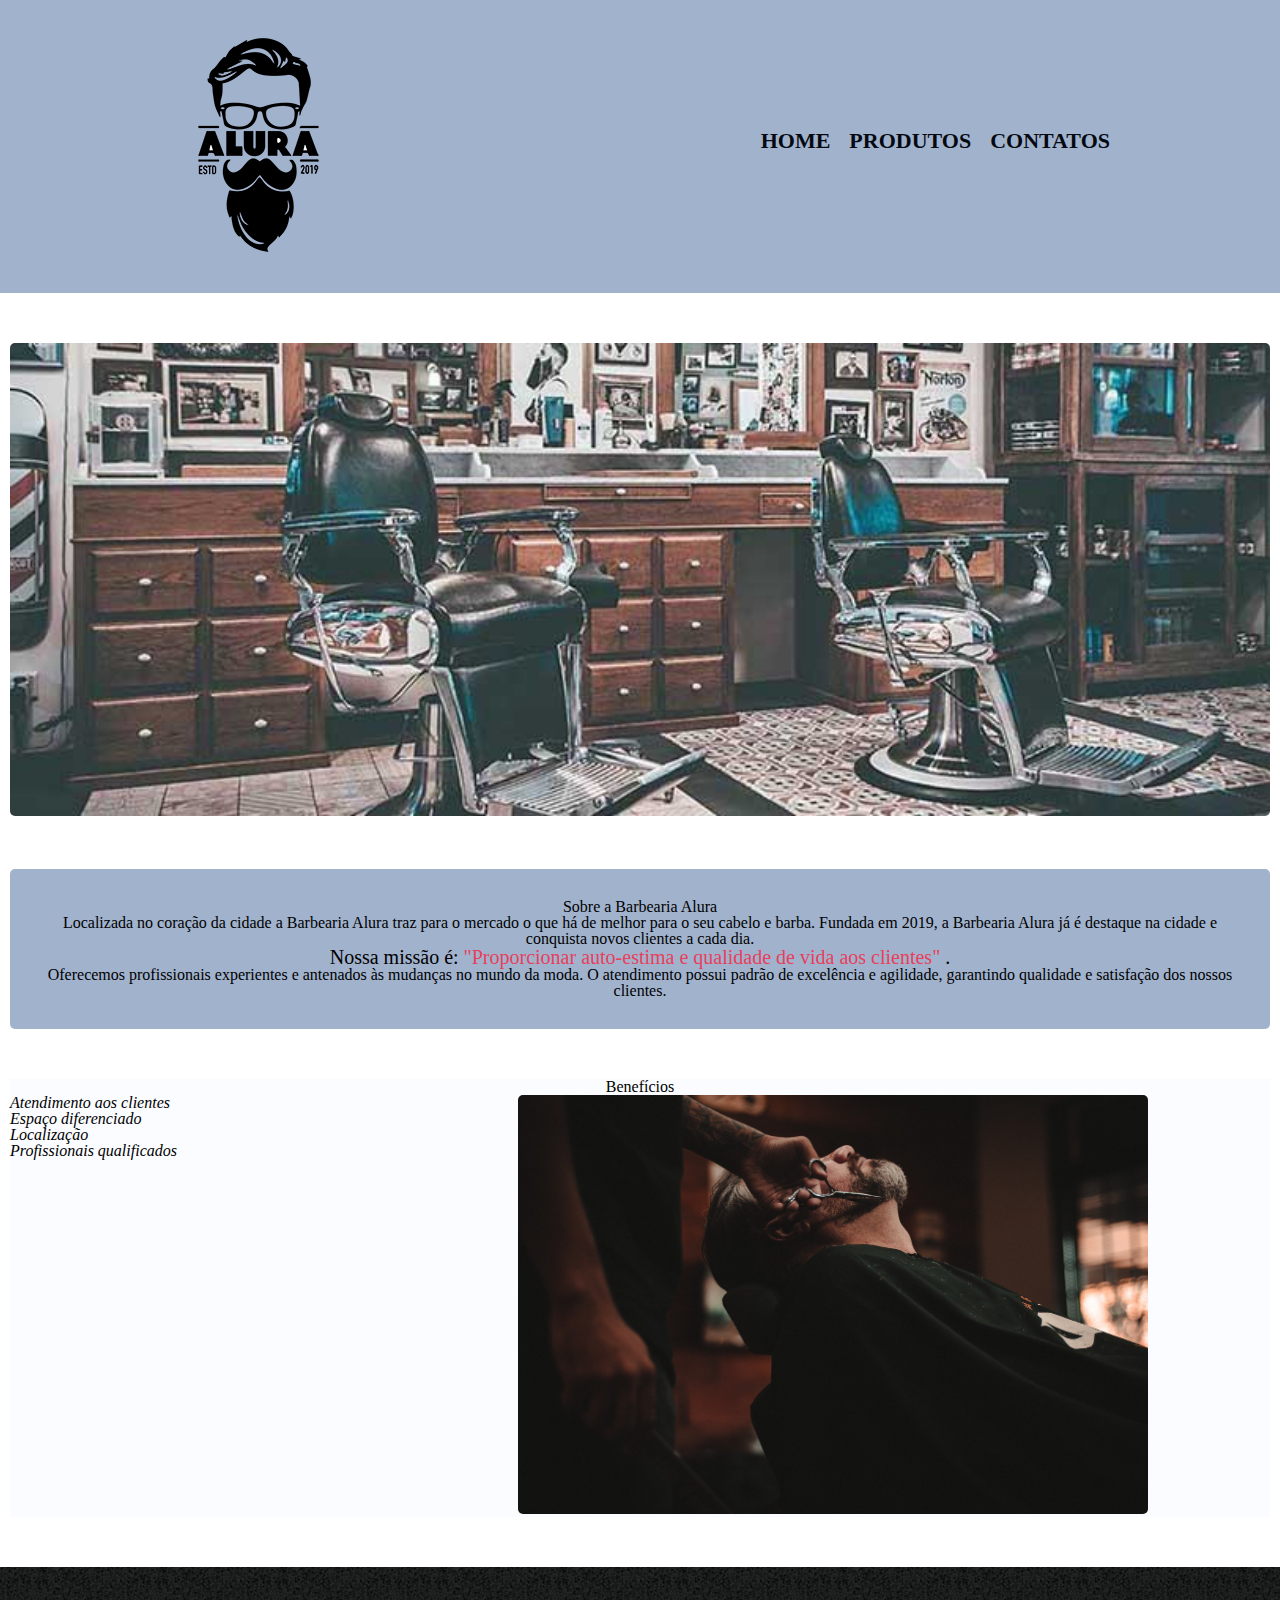
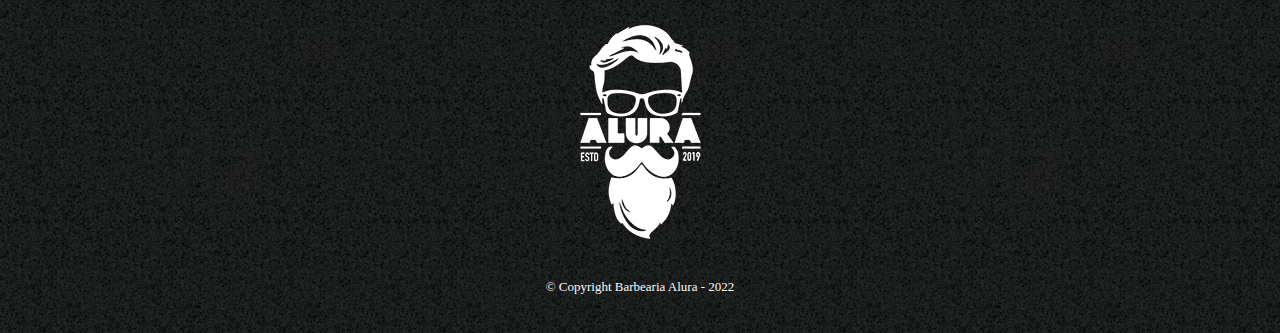
<file: pages/index.html>
<!DOCTYPE html>
<html lang="pt-br">
  <head>
    <meta charset="UTF-8" />
    <meta http-equiv="X-UA-Compatible" content="IE=edge" />
    <meta name="viewport" content="width=device-width, initial-scale=1.0" />
    <title>Barbearia Alura</title>

    <link rel="stylesheet" href="../style/reset.css" />
    <link rel="stylesheet" href="../style/global.css" />
    <link rel="stylesheet" href="../style/style.css" />
  </head>
  <body>
    <header>
      <div class="header">
        <h1><img src="../assets/logo.png" alt="Logo Barbearia" /></h1>

        <nav class="navbar">
          <ul class="pages-navbar">
            <li><a href="index.html">Home</a></li>
            <li><a href="products.html">Produtos</a></li>
            <li><a href="contacts.html">Contatos</a></li>
          </ul>
        </nav>
      </div>
    </header>

    <main>
      <div id="banner">
        <img src="../assets/background.jpg" alt="Barbearia" />
      </div>

      <div class="principal">
        <h2 class="title-center">Sobre a Barbearia Alura</h2>

        <p>
          Localizada no coração da cidade a
          <strong>Barbearia Alura</strong> traz para o mercado o que há de
          melhor para o seu cabelo e barba. Fundada em 2019, a Barbearia Alura
          já é destaque na cidade e conquista novos clientes a cada dia.
        </p>
        <p id="missao">
          <em
            >Nossa missão é:
            <strong
              >"Proporcionar auto-estima e qualidade de vida aos
              clientes"</strong
            >
            .</em
          >
        </p>
        <p>
          Oferecemos profissionais experientes e antenados às mudanças no mundo
          da moda. O atendimento possui padrão de excelência e agilidade,
          garantindo qualidade e satisfação dos nossos clientes.
        </p>
      </div>
      <div class="beneficios">
        <h3 class="title-center">Benefícios</h3>
        <ul class="benefits-list">
          <li class="itens">Atendimento aos clientes</li>
          <li class="itens">Espaço diferenciado</li>
          <li class="itens">Localização</li>
          <li class="itens">Profissionais qualificados</li>
        </ul>

        <img
          src="../assets/beneficios.jpg"
          alt="Benefícios"
          class="imgBenefits"
        />
      </div>
    </main>

    <footer>
      <img src="../assets/logo-branco.png" alt="" />
      <p class="copyright">&copy; Copyright Barbearia Alura - 2022</p>
    </footer>
  </body>
</html>
</file>
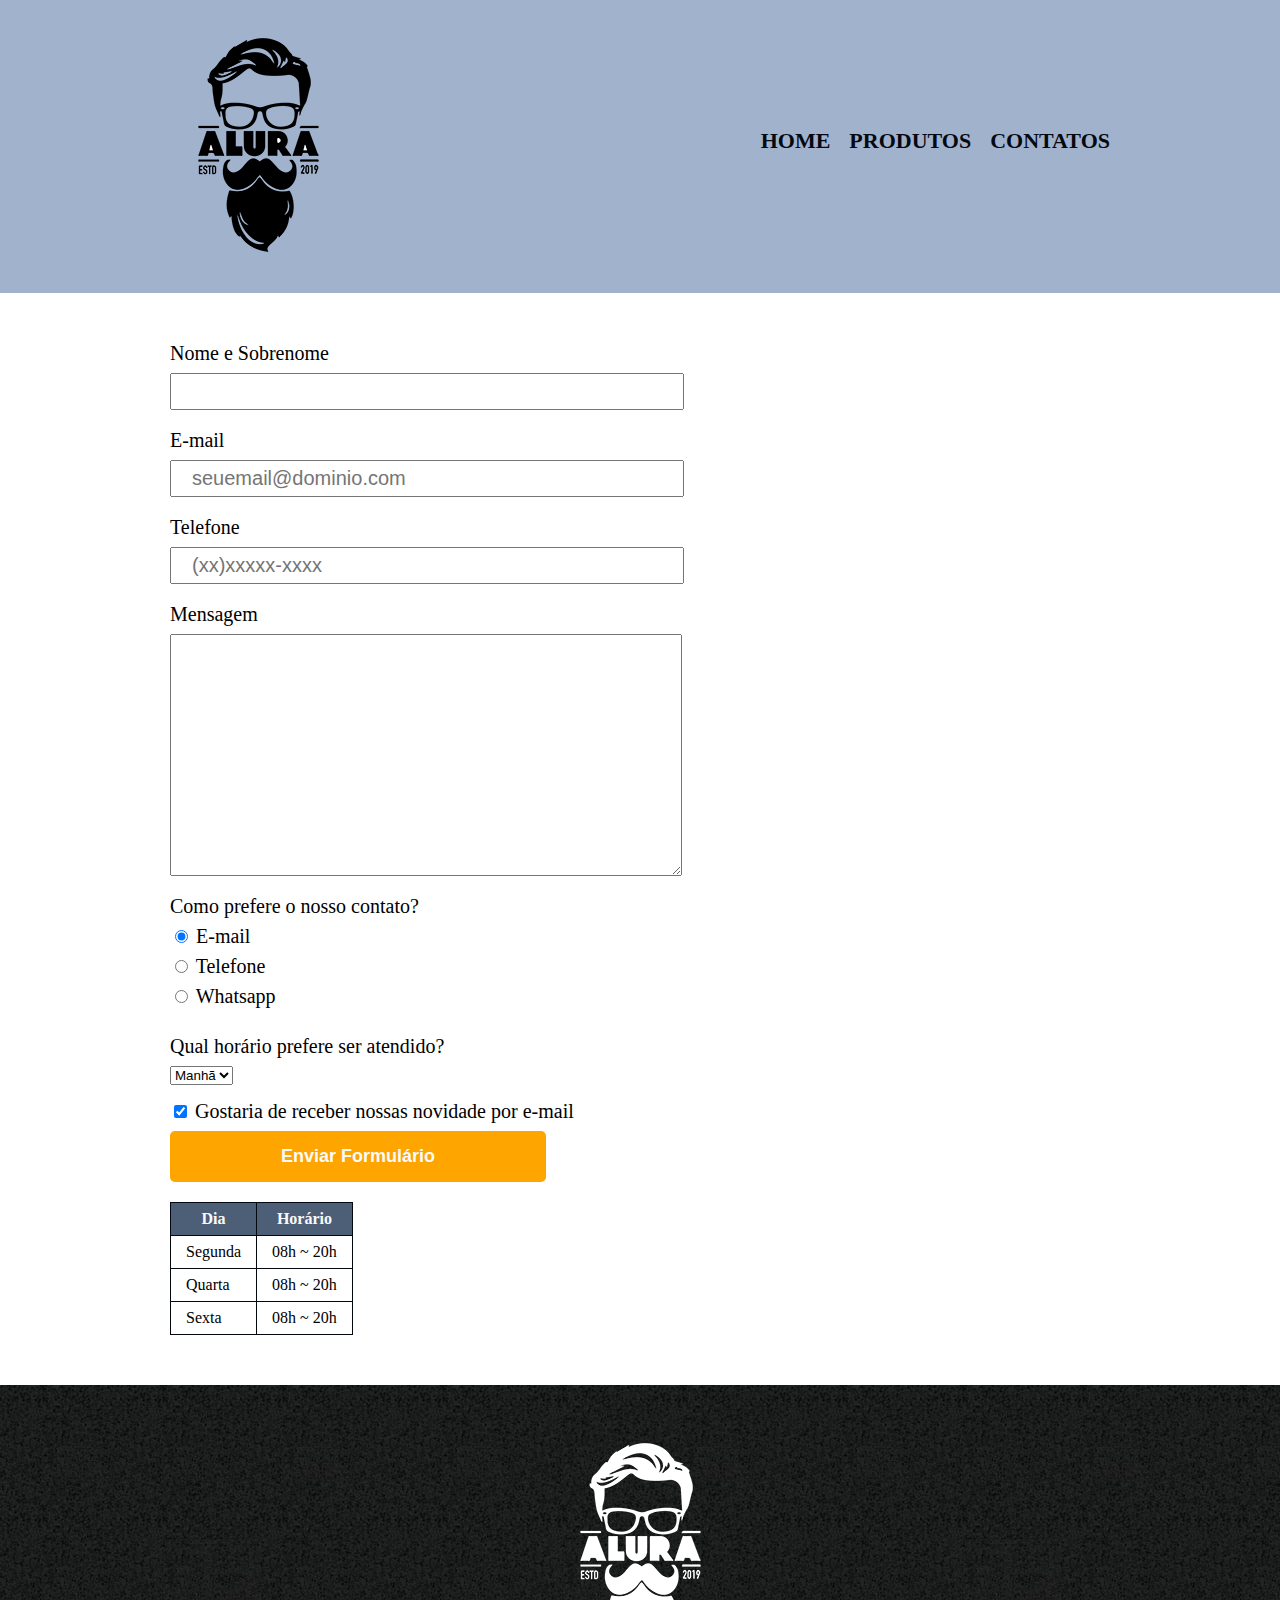
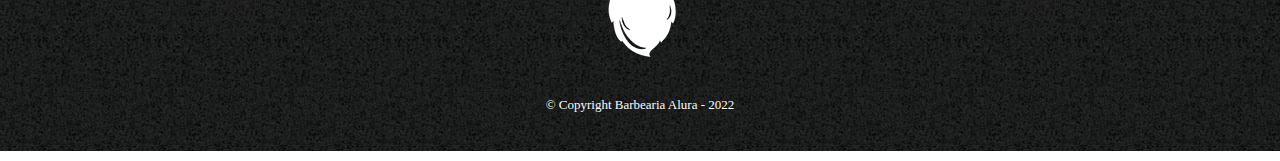
<file: pages/contacts.html>
<!DOCTYPE html>
<html lang="pt-br">
  <head>
    <meta charset="UTF-8" />
    <meta http-equiv="X-UA-Compatible" content="IE=edge" />
    <meta name="viewport" content="width=device-width, initial-scale=1.0" />

    <link rel="stylesheet" href="../style/reset.css" />
    <link rel="stylesheet" href="../style/global.css" />
    <link rel="stylesheet" href="../style/contacts.css" />
    <title>Contatos - Barbearia Alura</title>
  </head>
  <body>
    <header>
      <div class="header">
        <h1><img src="../assets/logo.png" alt="Logo Barbearia" /></h1>

        <nav class="navbar">
          <ul class="pages-navbar">
            <li><a href="index.html">Home</a></li>
            <li><a href="products.html">Produtos</a></li>
            <li><a href="contacts.html">Contatos</a></li>
          </ul>
        </nav>
      </div>
    </header>

    <main>
      <form>
        <label for="fullName">Nome e Sobrenome</label>
        <input
          class="patternImput"
          type="text"
          id="fullName"
          autocomplete="off"
          required
        />

        <label for="mail">E-mail</label>
        <input
          class="patternImput"
          type="email"
          id="mail"
          autocomplete="off"
          placeholder="seuemail@dominio.com"
          required
        />

        <label for="phone">Telefone</label>
        <input
          class="patternImput"
          type="tel"
          id="phone"
          autocomplete="off"
          placeholder="(xx)xxxxx-xxxx"
          required
        />

        <label for="message">Mensagem</label>
        <textarea
          class="patternImput"
          name="mensagem"
          id="message"
          required
          cols="70"
          rows="10"
        ></textarea>

        <fieldset class="radio-contact">
          <legend>Como prefere o nosso contato?</legend>
          <label for="radio-mail"
            ><input
              type="radio"
              value="mail"
              name="contato"
              id="radio-mail"
              checked
            />
            E-mail</label
          >

          <label for="radio-phone">
            <input type="radio" value="phone" name="contato" id="radio-phone" />
            Telefone</label
          >

          <label for="radio-whatsapp"
            ><input
              type="radio"
              value="whatsapp"
              name="contato"
              id="radio-whatsapp"
            />
            Whatsapp</label
          >
        </fieldset>

        <fieldset class="selectTime">
          <legend>Qual horário prefere ser atendido?</legend>
          <select name="" id="">
            <option value="">Manhã</option>
            <option value="">Tarde</option>
            <option value="">Noite</option>
          </select>
        </fieldset>

        <label>
          <input class="checkbox" type="checkbox" checked />
          Gostaria de receber nossas novidade por e-mail
        </label>

        <input class="button" type="submit" value="Enviar Formulário" />
      </form>

      <table class="barberOpen">
        <thead>
          <tr>
            <th>Dia</th>
            <th>Horário</th>
          </tr>
        </thead>

        <tbody>
          <tr>
            <td>Segunda</td>
            <td>08h ~ 20h</td>
          </tr>
          <tr>
            <td>Quarta</td>
            <td>08h ~ 20h</td>
          </tr>
          <tr>
            <td>Sexta</td>
            <td>08h ~ 20h</td>
          </tr>
        </tbody>
      </table>
    </main>

    <footer>
      <img src="../assets/logo-branco.png" alt="Logo Barbearia" />
      <p class="copyright">&copy; Copyright Barbearia Alura - 2022</p>
    </footer>
  </body>
</html>
</file>
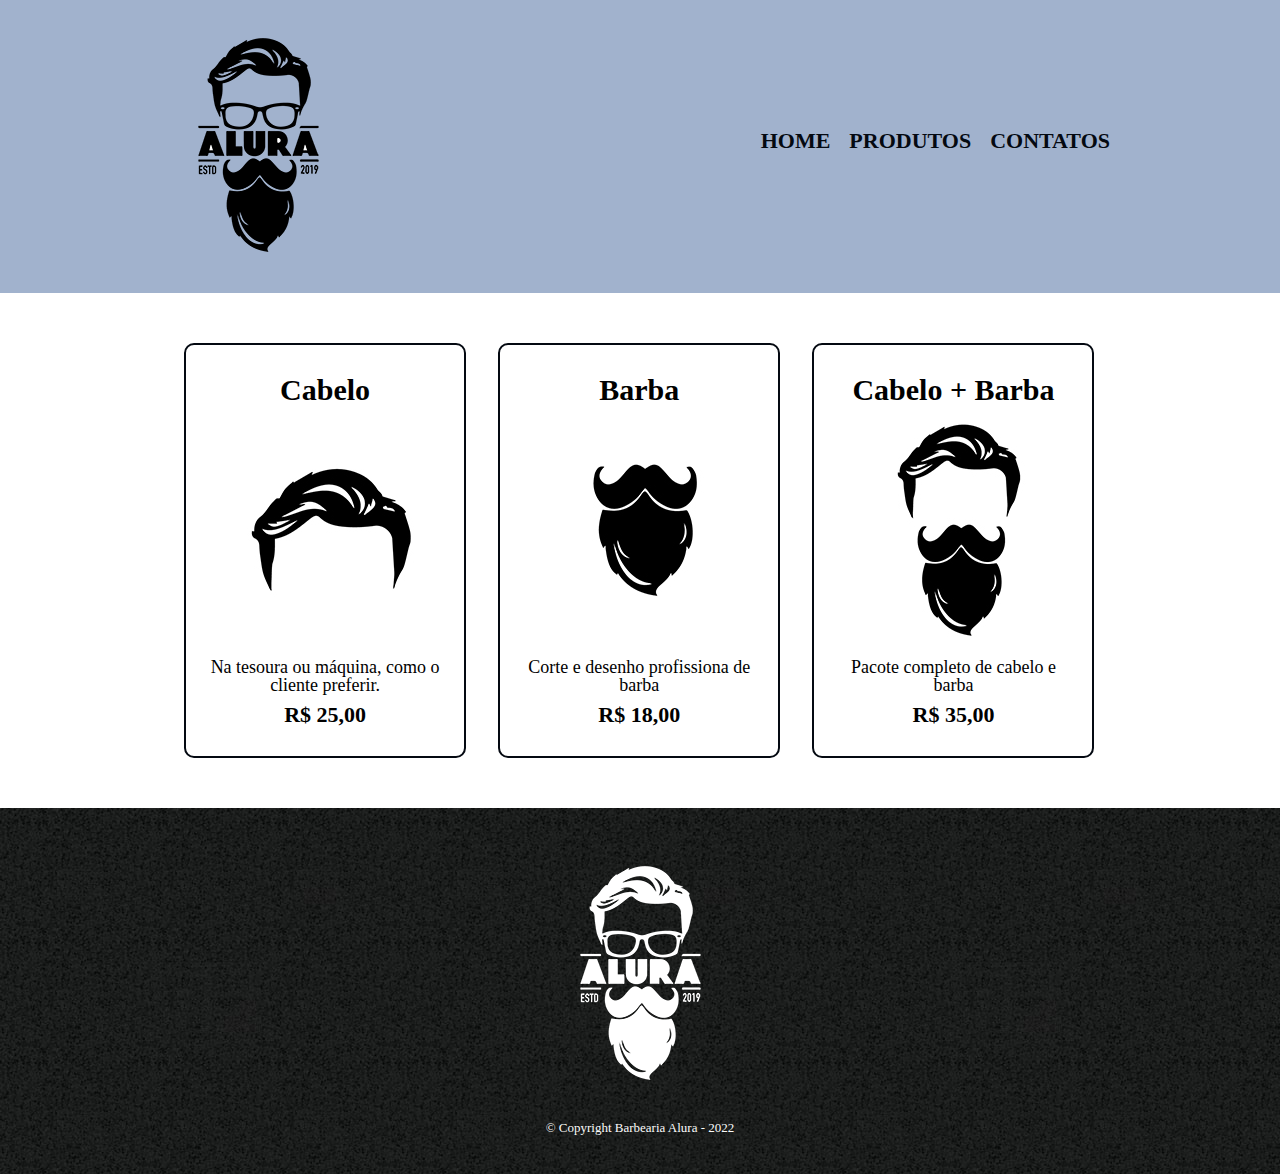
<file: pages/products.html>
<!DOCTYPE html>
<html lang="pt-br">
  <head>
    <meta charset="UTF-8" />
    <meta http-equiv="X-UA-Compatible" content="IE=edge" />
    <meta name="viewport" content="width=device-width, initial-scale=1.0" />

    <link rel="stylesheet" href="../style/reset.css" />
    <link rel="stylesheet" href="../style/global.css" />
    <link rel="stylesheet" href="../style/products.css" />
    <title>Produtos - Barbearia Alura</title>
  </head>
  <body>
    <header>
      <div class="header">
        <h1><img src="../assets/logo.png" alt="Logo Barbearia" /></h1>

        <nav class="navbar">
          <ul class="pages-navbar">
            <li><a href="index.html">Home</a></li>
            <li><a href="products.html">Produtos</a></li>
            <li><a href="contacts.html">Contatos</a></li>
          </ul>
        </nav>
      </div>
    </header>

    <main>
      <ul class="products">
        <li>
          <h2>Cabelo</h2>
          <img src="../assets/cabelo.jpg" alt="Cabelo" />
          <p class="product-description">
            Na tesoura ou máquina, como o cliente preferir.
          </p>
          <p class="product-price">R$ 25,00</p>
        </li>
        <li>
          <h2>Barba</h2>
          <img src="../assets/barba.jpg" alt="Barba" />
          <p class="product-description">
            Corte e desenho profissiona de barba
          </p>
          <p class="product-price">R$ 18,00</p>
        </li>
        <li>
          <h2>Cabelo + Barba</h2>
          <img src="../assets/cabelo+barba.jpg" alt="Cabelo + Barba" />
          <p class="product-description">Pacote completo de cabelo e barba</p>
          <p class="product-price">R$ 35,00</p>
        </li>
      </ul>
    </main>

    <footer>
      <img src="../assets/logo-branco.png" alt="" />
      <p class="copyright">&copy; Copyright Barbearia Alura - 2022</p>
    </footer>
  </body>
</html>
</file>
<file: style/global.css>
html {
  font-size: 62.5%;
  --black: #0d114f;
  --white: #fafafa;
  --red: #e83f5b;
  --light-blue: #e0ecff;
  --blue: #3485ff;
  --yellow: #c78c19;
  --yellowRover: #faa906;
  --background: #fbfcff;
  --overlay: #040911;
  --icons-details: #a5b0c1;


  --dark-grey: #4d5e77;
  --mediun-grey: #d3d9e2;
  --light-grey: #e5eaf1;
  --blue-grey: #a1b2cd;
  --grey-read: #eaecf2;
}

body {
  font-size: 1.6rem;

}

header {
  background: var(--blue-grey);
  padding: 2rem 0;
}

.header {
  position: relative;
  width: 94rem;
  margin: 0 auto;
}

.navbar {
  position: absolute;
  top: 11rem;
  right: 0;
}

.navbar .pages-navbar li {
  display: inline;
}

.navbar ul li:nth-child(n+2):nth-child(n) {
  margin-left: 1.5rem;
}

nav ul li a {
  text-transform: uppercase;
  color: var(--overlay);
  font-weight: bold;
  font-size: 2.2rem;
}

nav ul li a:hover {
  color: var(--yellow);
  text-decoration: underline;
}

footer {
  text-align: center;
  background: url('../assets/bg.jpg');
  padding: 4rem 0;
}

.copyright {
  font-size: 1.3rem;
  color: var(--white);
  margin-top: 2rem;
}
</file>
<file: style/style.css>
#banner {
  margin:  5rem 1rem 0 1rem;
}

#banner img {
  width: 100%;

  border-radius: 0.5rem;
}


.principal {
  background: var(--blue-grey);
  padding: 30px;
  margin: 5rem 1rem 0 1rem;

  border-radius: 0.5rem
}

.title-center,
p {
  text-align: center;
}

#missao {
  font-size: 2rem;
}

p em strong {
  color: var(--red);
}

.beneficios {
  background: var(--background);
  text-align: left;

  margin: 5rem 1rem 5rem 1rem;
}

h3 {
  text-align: center;
}

.benefits-list {
  display: inline-block;
  vertical-align: top;
  width: 20%;
  margin-right: 20%;
}

.itens {
  font-style: italic;
}

.imgBenefits {
  width: 50%;
  border-radius: 0.5rem;
}
</file>
<file: style/contacts.css>
main {
  margin: 5rem auto;
  width: 94rem;
}

form label, form fieldset legend {
  font-size: 2rem;
  margin: 0 0 1rem;
  display: block;
}

.patternImput {
  font-size: 2rem;
  margin: 0 0 2rem;
  display: block;
  padding: 0.5rem 2rem;
  width: 50%;
}

.selectTime {
  margin-top: 2rem;
}

.checkbox {
  margin-top: 2rem;
}

.button {
  cursor: pointer;
  width: 40%;
  padding: 1.5rem 0;

  border: none;
  border-radius: 0.5rem;

  background: orange;
  color: var(--white);

  font-weight: bold;
  font-size: 1.8rem;

  transition: 0.2s all;
}

.button:hover {
  background: darkorange;
  transform: scale(1.02);
}

.barberOpen {
  margin: 2rem 0 4rem 0;
}

.barberOpen thead {
  background: var(--dark-grey);
  color: var(--white);
  font-weight: bold;
}

.barberOpen td, .barberOpen th {
  border: 0.1rem solid var(--overlay);
  padding: 0.8rem 1.5rem;
}
</file>
<file: style/products.css>
.products {
  width: 94rem;
  margin: 0 auto;
  padding: 50px 0;
}

.products li {
  display: inline-block;
  text-align: center;
  width: 30%;
  vertical-align: top;

  margin: 0 1.5%;
  padding: 3rem 2rem;
  box-sizing: border-box;

  border: 0.2rem solid var(--overlay);
  border-radius: 1rem;
}

.products li:hover {
  transition: 0.2s;
  border-color: var(--yellow);
}

.products li:active {
  border-color: var(--blue);
}

.products li:hover h2 {
  font-size: 3.4rem;
}

.products li:hover .product-price {
  font-size: 3.4rem;
}

.products li h2 {
  font-size: 3rem;
  font-weight: bold;
}

.product-description {
  font-size: 1.8rem;
}

.product-price {
  font-size: 2.2rem;
  font-weight: bold;
  margin-top: 1rem;
}
</file>
